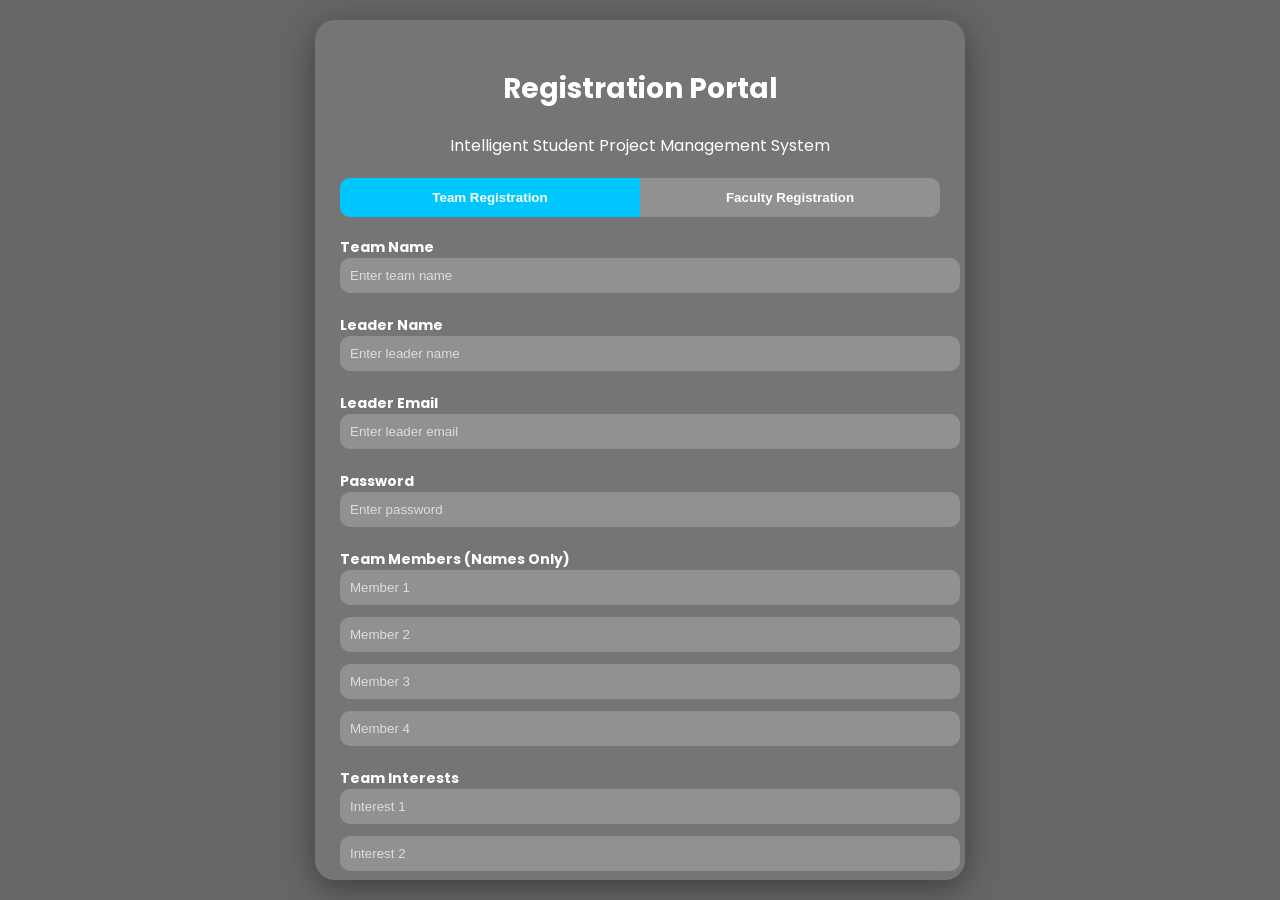
<file: frontend/index.html>
<!DOCTYPE html>
<html lang="en">
<head>
<meta charset="UTF-8">
<meta name="viewport" content="width=device-width, initial-scale=1.0">
<title>Registration Portal | Student Project Management</title>
<link href="https://fonts.googleapis.com/css2?family=Poppins:wght@300;500;700&display=swap" rel="stylesheet">
<style>
  body {
    margin: 0;
    font-family: 'Poppins', sans-serif;
    height: 100vh;
    background: url('https://images.unsplash.com/photo-1522202176988-66273c2fd55f') no-repeat center center/cover;
    display: flex;
    justify-content: center;
    align-items: center;
    overflow: hidden;
  }

  body::before {
    content: "";
    position: absolute;
    top: 0; left: 0;
    width: 100%; height: 100%;
    background: rgba(0,0,0,0.6);
    z-index: 0;
  }

  .container {
    width: 600px;
    max-height: 90vh;
    background: rgba(255,255,255,0.1);
    border-radius: 20px;
    padding: 25px;
    backdrop-filter: blur(12px);
    box-shadow: 0 8px 32px rgba(0,0,0,0.4);
    position: relative;
    z-index: 1;
    overflow-y: auto;
  }

  .header {
    text-align: center;
    margin-bottom: 20px;
    color: #fff;
  }

  .header h2 { font-size: 28px; }
  .toggle-btns {
    display: flex;
    border-radius: 10px;
    overflow: hidden;
    margin-bottom: 20px;
  }

  .toggle-btns button {
    flex: 1;
    padding: 12px;
    border: none;
    cursor: pointer;
    background: rgba(255,255,255,0.2);
    color: #fff;
    font-weight: bold;
  }

  .toggle-btns button.active { background: #00c6ff; }

  form { display: none; color: #fff; }
  form.active { display: block; }

  label { font-size: 14px; font-weight: bold; margin-top: 10px; display: block; }
  input { width: 100%; padding: 10px; border-radius: 10px; border: none; background: rgba(255,255,255,0.2); color: #fff; margin-bottom: 12px; }
  input::placeholder { color: #ddd; }

  .submit-btn {
    width: 100%; padding: 12px; border: none; border-radius: 10px;
    background: linear-gradient(135deg,#00c6ff,#0072ff);
    color: #fff; font-size: 16px; font-weight: bold; cursor: pointer;
  }

  .back-link { text-align: center; margin-top: 15px; }
  .back-link a { color: #00c6ff; text-decoration: none; font-weight: 500; }
  .back-link a:hover { text-decoration: underline; }
</style>
</head>
<body>

<div class="container">
  <div class="header">
    <h2>Registration Portal</h2>
    <p>Intelligent Student Project Management System</p>
  </div>

  <div class="toggle-btns">
    <button id="teamTab" class="active" onclick="showForm('team')">Team Registration</button>
    <button id="facultyTab" onclick="showForm('faculty')">Faculty Registration</button>
  </div>

  <!-- TEAM FORM -->
  <form id="teamForm" class="active">
    <label>Team Name</label>
    <input type="text" id="teamName" placeholder="Enter team name" required>

    <label>Leader Name</label>
    <input type="text" id="leaderName" placeholder="Enter leader name" required>

    <label>Leader Email</label>
    <input type="email" id="leaderEmail" placeholder="Enter leader email" required>

    <label>Password</label>
    <input type="password" id="leaderPassword" placeholder="Enter password" required>

    <label>Team Members (Names Only)</label>
    <input type="text" id="member1" placeholder="Member 1" required>
    <input type="text" id="member2" placeholder="Member 2" required>
    <input type="text" id="member3" placeholder="Member 3">
    <input type="text" id="member4" placeholder="Member 4">

    <label>Team Interests</label>
    <input type="text" id="interest1" placeholder="Interest 1" required>
    <input type="text" id="interest2" placeholder="Interest 2" required>
    <input type="text" id="interest3" placeholder="Interest 3" required>
    <input type="text" id="interest4" placeholder="Interest 4" required>

    <button type="submit" class="submit-btn">Register Team</button>

    <div class="back-link">
      <p>Already have an account? <a href="login.html">Back to Login</a></p>
    </div>
  </form>

  <!-- FACULTY FORM -->
  <form id="facultyForm">
    <label>Name</label><input type="text" id="facultyName" placeholder="Enter name" required>
    <label>Email</label><input type="email" id="facultyEmail" placeholder="Enter email" required>
    <label>Password</label><input type="password" id="facultyPassword" placeholder="Enter password" required>
    <label>Expertise Areas</label>
    <input type="text" id="exp1" placeholder="Expertise 1" required>
    <input type="text" id="exp2" placeholder="Expertise 2" required>
    <input type="text" id="exp3" placeholder="Expertise 3" required>
    <input type="text" id="exp4" placeholder="Expertise 4" required>
    <button type="submit" class="submit-btn">Register Faculty</button>

    <div class="back-link">
      <p>Already have an account? <a href="login.html">Back to Login</a></p>
    </div>
  </form>
</div>

<script>
function showForm(type) {
  document.querySelectorAll("form").forEach(f => f.classList.remove("active"));
  document.getElementById(type + "Form").classList.add("active");
  document.querySelectorAll(".toggle-btns button").forEach(b => b.classList.remove("active"));
  document.getElementById(type + "Tab").classList.add("active");
}

// TEAM REGISTRATION
document.querySelector("#teamForm").addEventListener("submit", async e => {
  e.preventDefault();

  const members = [member1.value, member2.value, member3.value, member4.value].filter(Boolean);
  const interests = [interest1.value, interest2.value, interest3.value, interest4.value].filter(Boolean);

  const payload = {
    team_name: teamName.value,
    leader_name: leaderName.value,
    leader_email: leaderEmail.value,
    leader_password: leaderPassword.value,
    members,
    interests
  };

  try {
    const res = await fetch("/api/register/team", {
      method: "POST",
      headers: { "Content-Type": "application/json" },
      body: JSON.stringify(payload)
    });
    const data = await res.json();
    alert(data.message || data.error);
  } catch (err) {
    alert("Error connecting to server.");
  }
  document.getElementById("teamForm").reset(); // for team form

});

// FACULTY REGISTRATION
document.querySelector("#facultyForm").addEventListener("submit", async e => {
  e.preventDefault();

  const expertise = [exp1.value, exp2.value, exp3.value, exp4.value].filter(Boolean);

  const payload = {
    name: facultyName.value,
    email: facultyEmail.value,
    password: facultyPassword.value,
    expertise
  };

  try {
    const res = await fetch("/api/register/faculty", {
      method: "POST",
      headers: { "Content-Type": "application/json" },
      body: JSON.stringify(payload)
    });
    const data = await res.json();
    alert(data.message || data.error);
  } catch (err) {
    alert("Error connecting to server.");
  }
  document.getElementById("facultyForm").reset(); // for faculty form

});

const params = new URLSearchParams(window.location.search);

const email = params.get("email");
const name = params.get("name");

if (email) {
  document.getElementById("leaderEmail").value = email;
  document.getElementById("facultyEmail").value = email;
}

if (name) {
  document.getElementById("leaderName").value = name;
  document.getElementById("facultyName").value = name;
}

</script>

</body>
</html>
</file>
